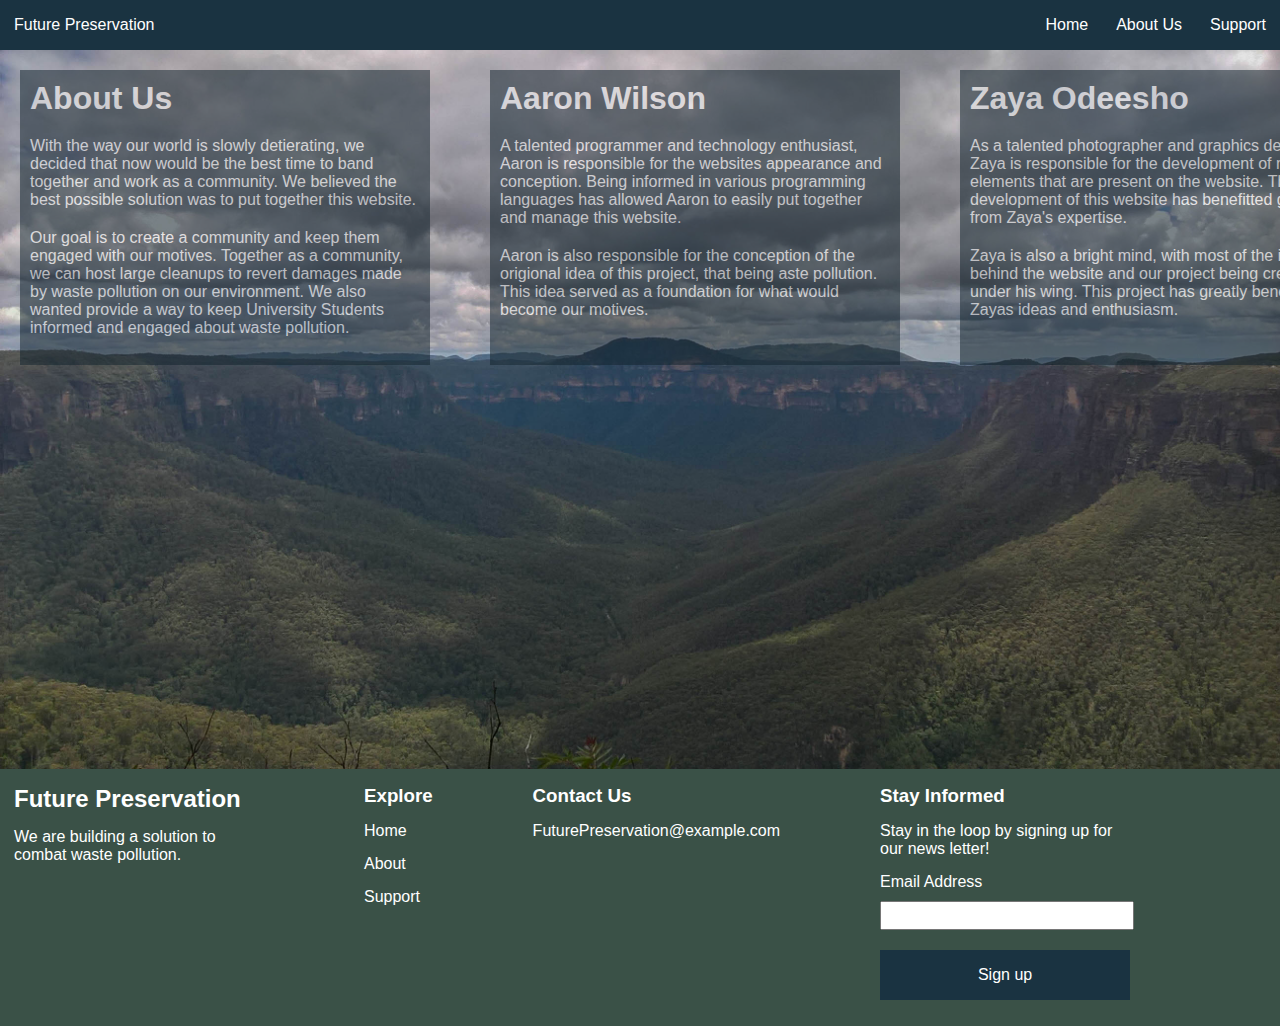
<file: about.html>
<!DOCTYPE html>
<html>
    <head>
        <link rel="stylesheet" href="style.css">
        <title>Future Preservation</title>
    </head>
    <body>
        <div class="nav-wrapper">
            <ul>
                <a class="logo">Future Preservation</a>
                <li><a href="support.html">Support</a></li>
                <li><a href="about.html">About Us</a></li>
                <li><a href="index.html">Home</a></li>
            </ul>
        </div>
        <div class="image-content">
            <img src="background.jpg" alt="mountains" class="background-img">
            <div class="about-block">
                <h1>About Us</h1>
                <P class="box-text" style="padding-top: 20px;">With the way our world is slowly detierating, we decided that now would be the best time to band together and work as a community. We believed the best possible solution was to put together this website.</P>
                <p class="box-text" style="padding-top: 20px;">Our goal is to create a community and keep them engaged with our motives. Together as a community, we can host large cleanups to revert damages made by waste pollution on our environment. We also wanted provide a way to keep University Students informed and engaged about waste pollution.</p>
            </div>
            <div class="about-block2">
                <h1>Aaron Wilson</h1>
                <P class="box-text" style="padding-top: 20px;">A talented programmer and technology enthusiast, Aaron is responsible for the websites appearance and conception. Being informed in various programming languages has allowed Aaron to easily put together and manage this website.</P>
                <p class="box-text" style="padding-top: 20px;">Aaron is also responsible for the conception of the origional idea of this project, that being aste pollution. This idea served as a foundation for what would become our motives.</p>
            </div>
            <div class="about-block3">
                <h1>Zaya Odeesho</h1>
                <P class="box-text" style="padding-top: 20px;">As a talented photographer and graphics designer, Zaya is responsible for the development of media elements that are present on the website. The development of this website has benefitted greatly from Zaya's expertise.</P>
                <p class="box-text" style="padding-top: 20px;">Zaya is also a bright mind, with most of the ideas behind the website and our project being created under his wing. This project has greatly benefitted from Zayas ideas and enthusiasm.</p>
            </div>
        </div>
        <div class="footer" style="font-family: Arial, Helvetica, sans-serif;">
            <li style="float: left; text-align: left; color: white; list-style-type: none; max-width: 250px; padding-right: 100px;">
                <h2 style="padding-bottom: 15px;">Future Preservation</h2>
                <p>We are building a solution to combat waste pollution.</p>
            </li>
            <li style="float: left; text-align: left; color: white; list-style-type: none; max-width: 250px; padding-right: 100px;">
                <h3 style="padding-bottom: 15px;">Explore</h3>
                <p style="padding-bottom: 15px;">Home</p>
                <p style="padding-bottom: 15px;">About</p>
                <p style="padding-bottom: 15px;">Support</p>
            </li>
            <li style="float: left; text-align: left; color: white; list-style-type: none; max-width: 250px; padding-right: 100px;">
                <h3 style="padding-bottom: 15px;">Contact Us</h3>
                <p style="padding-bottom: 15px;">FuturePreservation@example.com</p>
            </li>
            <li style="float: left; text-align: left; color: white; list-style-type: none; max-width: 250px; padding-right: 100px;">
                <h3 style="padding-bottom: 15px;">Stay Informed</h3>
                <p style="padding-bottom: 15px;">Stay in the loop by signing up for our news letter!</p>
                <div class="input-group">
                    <label>Email Address</label><br>
                    <input class="field" style="margin-bottom: 20px; margin-top: 10px;"><br>
                    <a style="background-color: #1A3341; cursor: pointer;">Sign up</a>
                </div>
            </li>
        </div>
    </body>
</html>
</file>
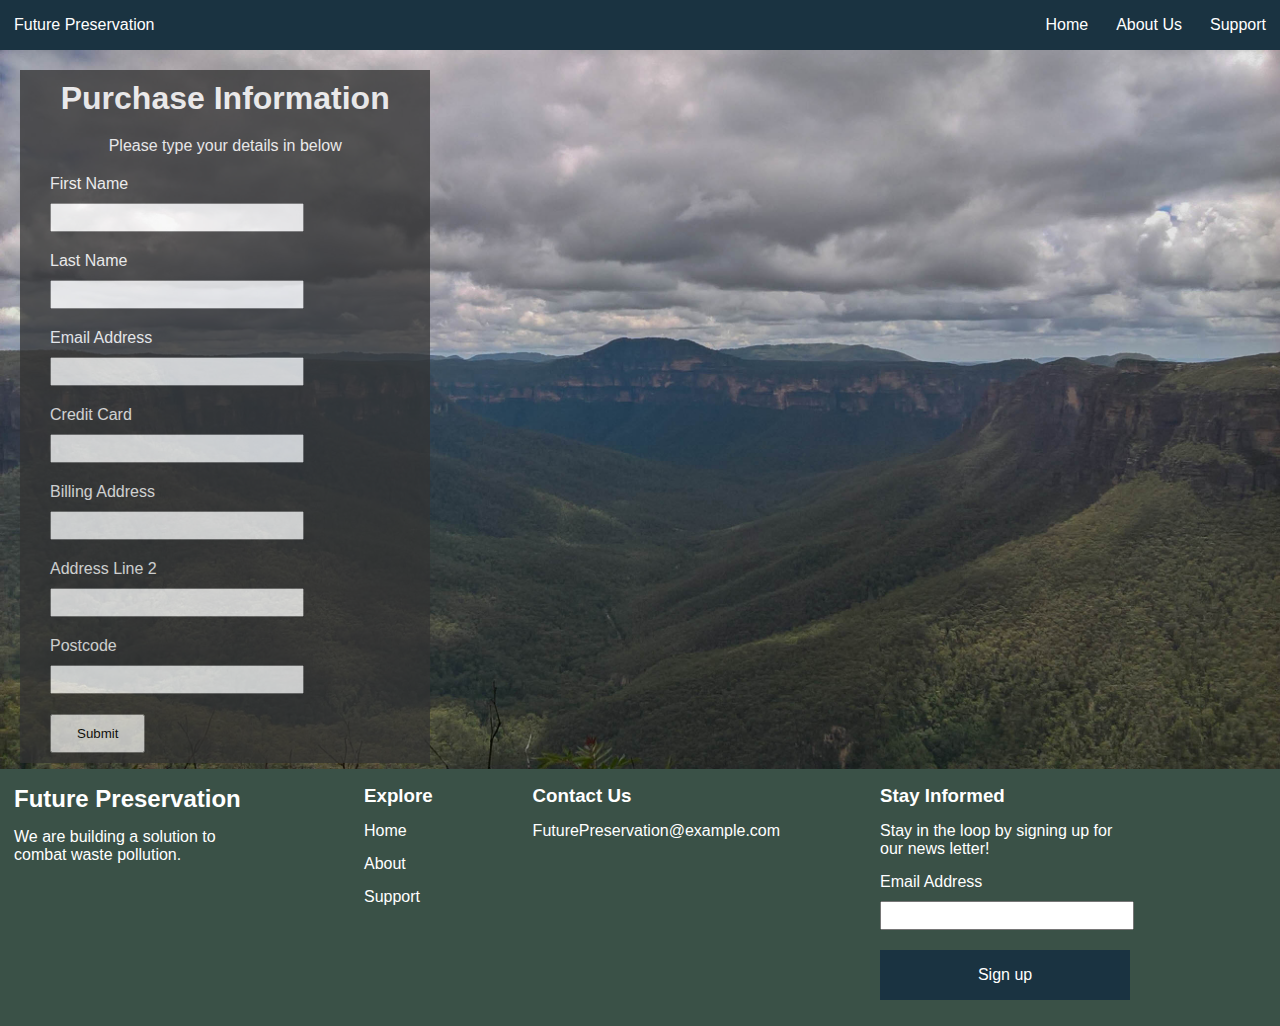
<file: details.html>
<!DOCTYPE html>
<html>
    <head>
        <link rel="stylesheet" href="style.css">
        <title>Future Preservation</title>
    </head>
    <body>
        <div class="nav-wrapper">
            <ul>
                <a class="logo">Future Preservation</a>
                <li><a href="support.html">Support</a></li>
                <li><a href="about.html">About Us</a></li>
                <li><a href="index.html">Home</a></li>
            </ul>
        </div>
        <div class="image-content">
            <img src="background.jpg" alt="mountains" class="background-img">
            <div class="detail-block">
                <h1 class="box-text" style="text-align: center;">Purchase Information</h1>
                <p class="box-text" style="text-align: center; padding-top: 20px; padding-bottom: 20px;">Please type your details in below</p>
                <form>
                    <label style="padding-left: 20px;">First Name</label><br>
                    <input class="field" style="margin-left: 20px; margin-bottom: 20px; margin-top: 10px;"><br>
                    <label style="padding-left: 20px;">Last Name</label><br>
                    <input class="field" style="margin-left: 20px; margin-bottom: 20px; margin-top: 10px;"><br>
                    <label style="padding-left: 20px;">Email Address</label><br>
                    <input class="field" style="margin-left: 20px; margin-bottom: 20px; margin-top: 10px;"><br>
                    <label style="padding-left: 20px;">Credit Card</label><br>
                    <input class="field" style="margin-left: 20px; margin-bottom: 20px; margin-top: 10px;"><br>
                    <label style="padding-left: 20px;">Billing Address</label><br>
                    <input class="field" style="margin-left: 20px; margin-bottom: 20px; margin-top: 10px;"><br>
                    <label style="padding-left: 20px;">Address Line 2</label><br>
                    <input class="field" style="margin-left: 20px; margin-bottom: 20px; margin-top: 10px;"><br>
                    <label style="padding-left: 20px;">Postcode</label><br>
                    <input class="field" style="margin-left: 20px; margin-bottom: 20px; margin-top: 10px;"><br>
                    <button style="padding: 10px 25px; margin-left: 20px;">Submit</button>
                </form>
            </div>
        </div>
        <div class="footer" style="font-family: Arial, Helvetica, sans-serif;">
            <li style="float: left; text-align: left; color: white; list-style-type: none; max-width: 250px; padding-right: 100px;">
                <h2 style="padding-bottom: 15px;">Future Preservation</h2>
                <p>We are building a solution to combat waste pollution.</p>
            </li>
            <li style="float: left; text-align: left; color: white; list-style-type: none; max-width: 250px; padding-right: 100px;">
                <h3 style="padding-bottom: 15px;">Explore</h3>
                <p style="padding-bottom: 15px;">Home</p>
                <p style="padding-bottom: 15px;">About</p>
                <p style="padding-bottom: 15px;">Support</p>
            </li>
            <li style="float: left; text-align: left; color: white; list-style-type: none; max-width: 250px; padding-right: 100px;">
                <h3 style="padding-bottom: 15px;">Contact Us</h3>
                <p style="padding-bottom: 15px;">FuturePreservation@example.com</p>
            </li>
            <li style="float: left; text-align: left; color: white; list-style-type: none; max-width: 250px; padding-right: 100px;">
                <h3 style="padding-bottom: 15px;">Stay Informed</h3>
                <p style="padding-bottom: 15px;">Stay in the loop by signing up for our news letter!</p>
                <div class="input-group">
                    <label>Email Address</label><br>
                    <input class="field" style="margin-bottom: 20px; margin-top: 10px;"><br>
                    <a style="background-color: #1A3341; cursor: pointer;">Sign up</a>
                </div>
            </li>
        </div>
    </body>
</html>
</file>
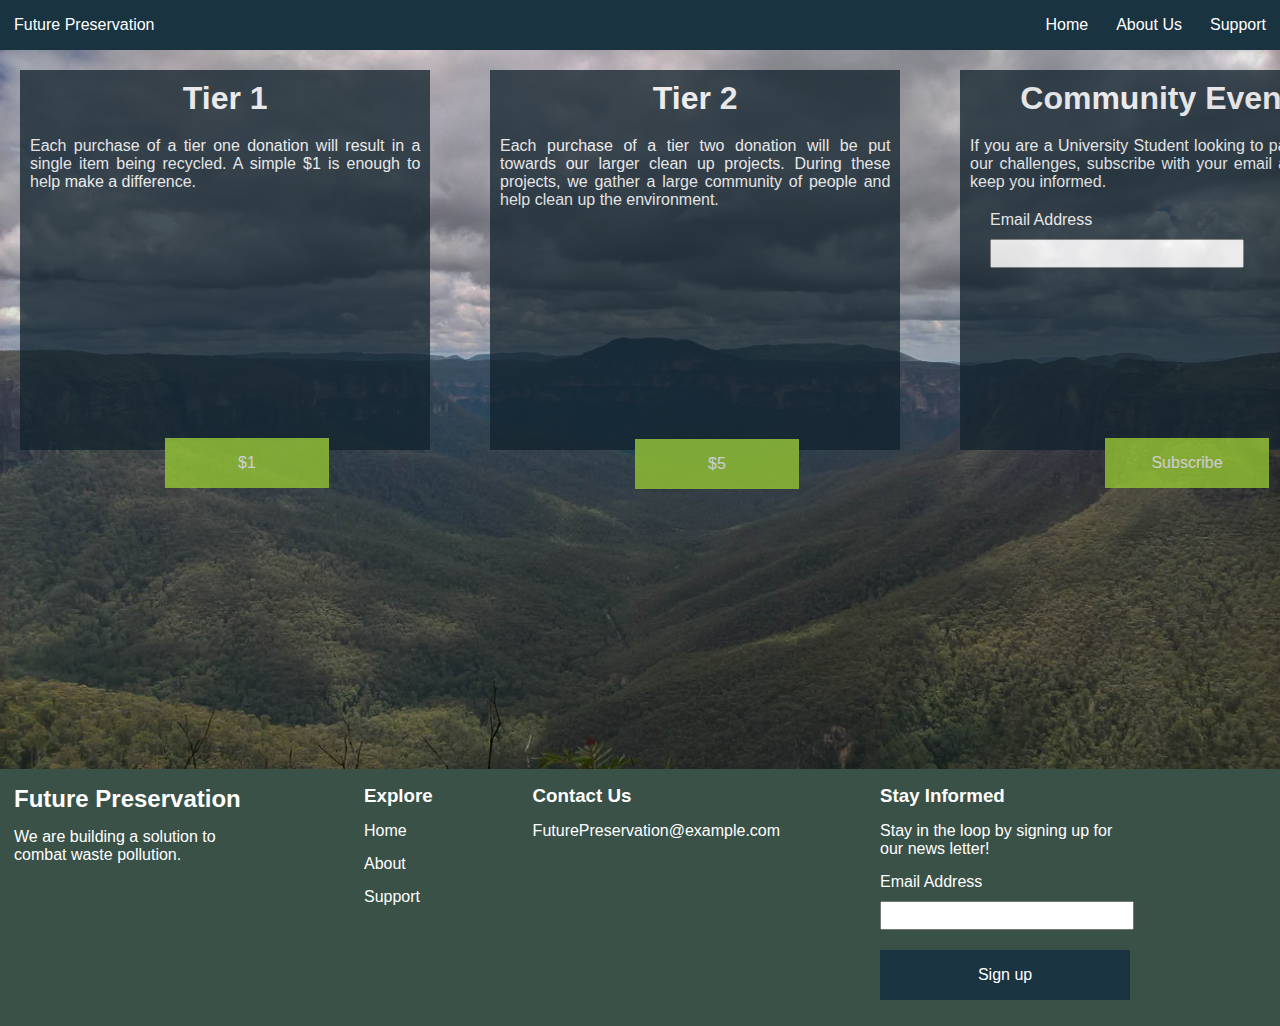
<file: support.html>
<!DOCTYPE html>
<html>
    <head>
        <link rel="stylesheet" href="style.css">
        <title>Future Preservation</title>
    </head>
    <body>
        <div class="nav-wrapper">
            <ul>
                <a class="logo">Future Preservation</a>
                <li><a href="support.html">Support</a></li>
                <li><a href="about.html">About Us</a></li>
                <li><a href="index.html">Home</a></li>
            </ul>
        </div>
        <div class="image-content">
            <img src="background.jpg" alt="mountains" class="background-img">
            <div class="tier-block">
                <h1 class="box-text" style="text-align: center;">Tier 1</h1>
                <p class="box-text" style="text-align: justify; padding-top: 20px;">Each purchase of a tier one donation will result in a single item being recycled. A simple $1 is enough to help make a difference.</p>
                <a class="button" style="margin-top: 247px;" href="details.html">$1</a>
            </div>
            <div class="tier-block2">
                <h1 class="box-text" style="text-align: center;">Tier 2</h1>
                <p class="box-text" style="text-align: justify; padding-top: 20px;">Each purchase of a tier two donation will be put towards our larger clean up projects. During these projects, we gather a large community of people and help clean up the environment.</p>
                <a class="button" style="margin-top: 230px;" href="details.html">$5</a>
            </div>
            <div class="tier-block3">
                <h1 class="box-text" style="text-align: center;">Community Events</h1>
                <p class="box-text" style="text-align: justify; padding-top: 20px; padding-bottom: 20px;">If you are a University Student looking to participate in our challenges, subscribe with your email and we will keep you informed.</p>
                <label style="padding-left: 20px;">Email Address</label><br>
                <input class="field" style="margin-left: 20px; margin-bottom: 20px; margin-top: 10px;"><br>
                <a class="button" style="margin-top: 150px;">Subscribe</a>
            </div>
        </div>
        <div class="footer" style="font-family: Arial, Helvetica, sans-serif;">
            <li style="float: left; text-align: left; color: white; list-style-type: none; max-width: 250px; padding-right: 100px;">
                <h2 style="padding-bottom: 15px;">Future Preservation</h2>
                <p>We are building a solution to combat waste pollution.</p>
            </li>
            <li style="float: left; text-align: left; color: white; list-style-type: none; max-width: 250px; padding-right: 100px;">
                <h3 style="padding-bottom: 15px;">Explore</h3>
                <p style="padding-bottom: 15px;">Home</p>
                <p style="padding-bottom: 15px;">About</p>
                <p style="padding-bottom: 15px;">Support</p>
            </li>
            <li style="float: left; text-align: left; color: white; list-style-type: none; max-width: 250px; padding-right: 100px;">
                <h3 style="padding-bottom: 15px;">Contact Us</h3>
                <p style="padding-bottom: 15px;">FuturePreservation@example.com</p>
            </li>
            <li style="float: left; text-align: left; color: white; list-style-type: none; max-width: 250px; padding-right: 100px;">
                <h3 style="padding-bottom: 15px;">Stay Informed</h3>
                <p style="padding-bottom: 15px;">Stay in the loop by signing up for our news letter!</p>
                <div class="input-group">
                    <label>Email Address</label><br>
                    <input class="field" style="margin-bottom: 20px; margin-top: 10px;"><br>
                    <a style="background-color: #1A3341; cursor: pointer;">Sign up</a>
                </div>
            </li>
        </div>
    </body>
</html>
</file>
<file: style.css>
* {
    margin: 0;
    padding: 0;
}
ul {
    list-style-type: none;
    margin: 0;
    padding: 0;
    overflow: hidden;
    background-color: #1A3341;
}
li {
    float: right;
}
li a {
    display: block;
    color: white;
    text-align: center;
    padding: 16px 14px;
    text-decoration: none;
}
li a:hover {
    background-color: #12242e;
}
.logo {
    float: left;
    display: block;
    padding: 16px 14px;
    text-decoration: none;
    color: white;
    text-align: center;
    background-color: #1A3341;
}
.nav-wrapper {
    font-family: Arial, Helvetica, sans-serif;
}
.content {
    display: block;
    block-size: 450px;
    padding: 16px 14px;
    background-color: #43545F;
    float: top;
    text-align: center;
}
.image-content {
    position: relative;
    font-family: Arial, Helvetica, sans-serif;
}
.image-block {
    position: absolute;
    top: 20px;
    left: 20px;
    background-color: #11222c;
    opacity: 0.5;
    color: white;
    padding-left: 10px;
    padding-right: 10px;
    padding-top: 10px;
    padding-bottom: 10px;
    max-width: 500px;
    width: 500px;
}
.image-block2 {
    position: absolute;
    top: 235px;
    left: 20px;
    background-color: #11222c;
    opacity: 0.5;
    color: white;
    padding-left: 10px;
    padding-right: 10px;
    padding-top: 10px;
    padding-bottom: 10px;
    max-width: 500px;
    width: 500px;
}
.image-block3 {
    position: absolute;
    top: 435px;
    left: 20px;
    background-color: #11222c;
    opacity: 0.5;
    color: white;
    padding-left: 10px;
    padding-right: 10px;
    padding-top: 10px;
    padding-bottom: 10px;
    max-width: 500px;
    width: 500px;
}
.background-img {
    width: 100%;
    display: block;
}
.button {
    color: white;
    padding: 16px 32px;
    background-color: yellowgreen;
    text-align: center;
    text-decoration: none;
    font-size: 16px;
    cursor: pointer;
    width: 100px;
    position: absolute;
    margin-left: 135px;
    display: block;
}
.button2 {
    color: white;
    padding: 16px 32px;
    border: white;
    border-style: solid;
    border-width: 5px;
    border-radius: 2.5px;
    background-color: transparent;
    text-align: center;
    text-decoration: none;
    font-size: 16px;
    cursor: pointer;
    width: 100px;
    display: inline-block;
}
.tier-block {
    position: absolute;
    top: 20px;
    left: 20px;
    background-color: #11222c;
    opacity: 0.75;
    color: white;
    padding-left: 10px;
    padding-right: 10px;
    padding-top: 10px;
    padding-bottom: 10px;
    max-width: 500px;
    width: 30.5%;
    height: 50%;
}
.tier-block2 {
    position: absolute;
    top: 20px;
    left: 490px;
    background-color: #11222c;
    opacity: 0.75;
    color: white;
    padding-left: 10px;
    padding-right: 10px;
    padding-top: 10px;
    padding-bottom: 10px;
    max-width: 500px;
    width: 30.5%;
    height: 50%;
}
.tier-block3 {
    position: absolute;
    top: 20px;
    left: 960px;
    background-color: #11222c;
    opacity: 0.75;
    color: white;
    padding-left: 10px;
    padding-right: 10px;
    padding-top: 10px;
    padding-bottom: 10px;
    max-width: 500px;
    width: 30.5%;
    height: 50%;
}
.text-field {
    float: left;
    margin-top: 67px;
    padding: 14px 25px;
}
.about-block {
    position: absolute;
    top: 20px;
    left: 20px;
    background-color: #11222c;
    opacity: 0.5;
    color: white;
    padding-left: 10px;
    padding-right: 10px;
    padding-top: 10px;
    padding-bottom: 10px;
    max-width: 500px;
    width: 30.5%;
    height: 275px;
}
.about-block2 {
    position: absolute;
    top: 20px;
    left: 490px;
    background-color: #11222c;
    opacity: 0.5;
    color: white;
    padding-left: 10px;
    padding-right: 10px;
    padding-top: 10px;
    padding-bottom: 10px;
    max-width: 500px;
    width: 30.5%;
    height: 275px;
}
.about-block3 {
    position: absolute;
    top: 20px;
    left: 960px;
    background-color: #11222c;
    opacity: 0.5;
    color: white;
    padding-left: 10px;
    padding-right: 10px;
    padding-top: 10px;
    padding-bottom: 10px;
    max-width: 500px;
    width: 30.5%;
    height: 275px;
}
.field {
    width: 250px;
    height: 25px;
}
.detail-block {
    position: absolute;
    top: 20px;
    left: 20px;
    background-color: #333;
    opacity: 0.75;
    color: white;
    padding-left: 10px;
    padding-right: 10px;
    padding-top: 10px;
    padding-bottom: 10px;
    max-width: 500px;
    width: 30.5%;
}
.footer {
    display: block;
    block-size: 225px;
    padding: 16px 14px;
    background-color: #3A5147;
    float: top;
    text-align: center;
}
</file>
